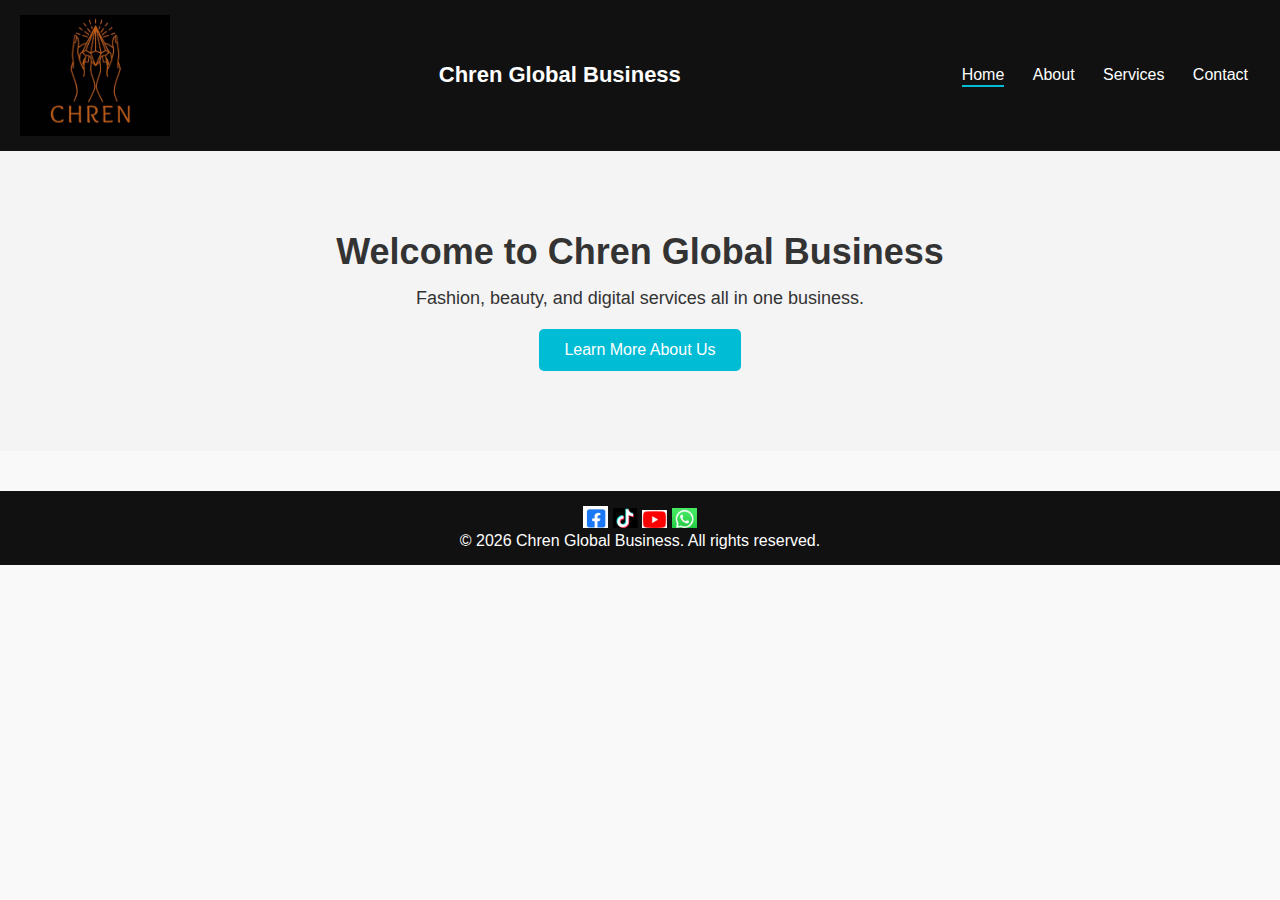
<file: FALLAH/index.html>
<!DOCTYPE html>
<html lang="en">
<head>
  <meta charset="UTF-8">
  <meta name="viewport" content="width=device-width, initial-scale=1.0">
  <title>Chren Global Business | Home</title>
  <link rel="stylesheet" href="style.css">
</head>
<body>
<header>
  <img src="Images/Chrine.jpeg"width="150px"heigth="100px">
  <div class="logo">Chren Global Business</div>
  <nav id="nav">
    <a href="index.html" class="active">Home</a>
    <a href="about.html">About</a>
    <a href="services.html">Services</a>
    <a href="contact.html">Contact</a>
  </nav>
  <div class="menu-toggle" onclick="toggleMenu()">☰</div>
</header>

<section class="hero">
  <h1>Welcome to Chren Global Business</h1>
  <p>
    Fashion, beauty, and digital services all in one business.
  </p>
  <a href="about.html" class="btn">Learn More About Us</a>
</section>

<footer>
    <div class="social-icons">
        <a href="https://facebook.com/yourhandle"target="_blank"><img src="Images/fb.jpeg"width="25px"heigth="25px"></a>
         <a href="https://Tiktok.com/yourhandle"target="_blank"><img src="Images/jf.jpeg"width="25px"heigth="25px"></a>
          <a href="https://Youtube.com/yourhandle"target="_blank"><img src="Images/yt.jpeg"width="25px"heigth="25px"></a>
           <a href="https://WhatsApp.com/yourhandle"target="_blank"><img src="Images/wt.jpeg"width="25px"heigth="25px"></a>
    </div>
  <p>© 2026 Chren Global Business. All rights reserved.</p>
</footer>

<script src="script.js"></script>
</body>
</html>
</file>
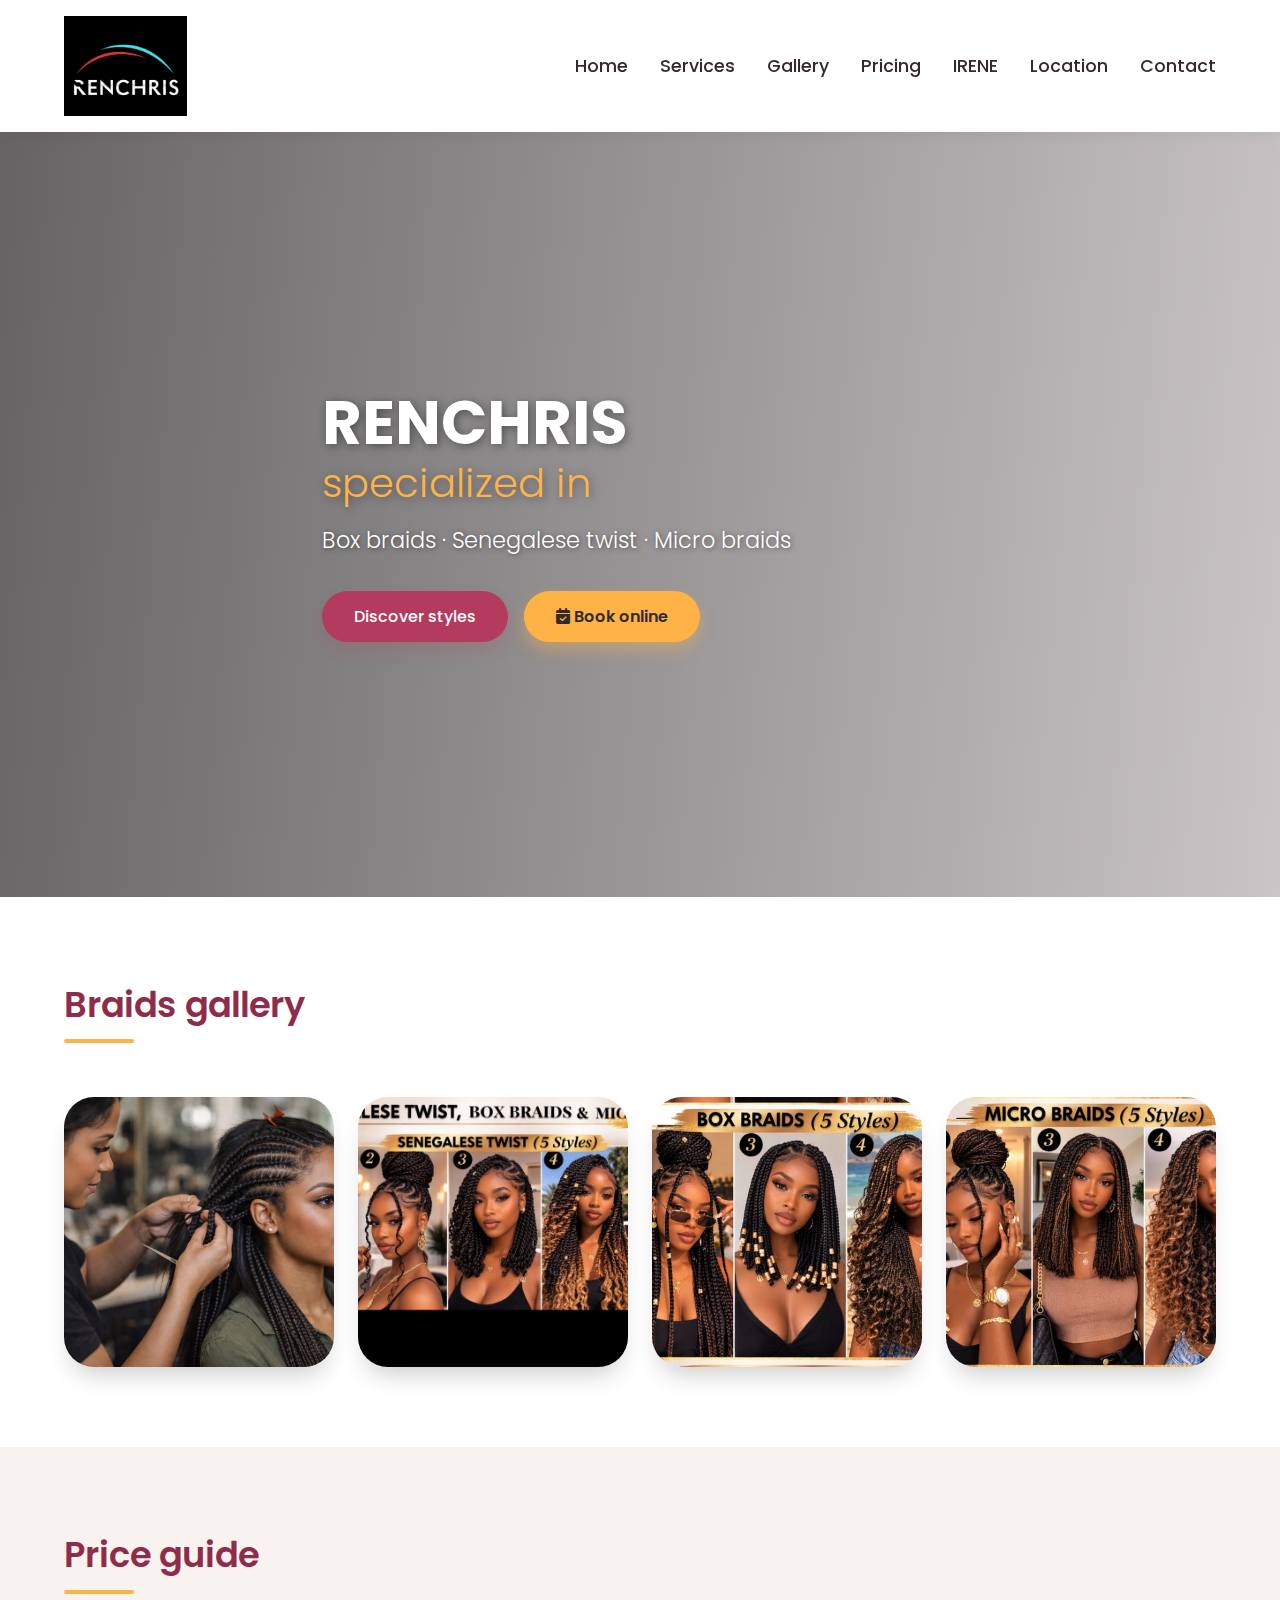
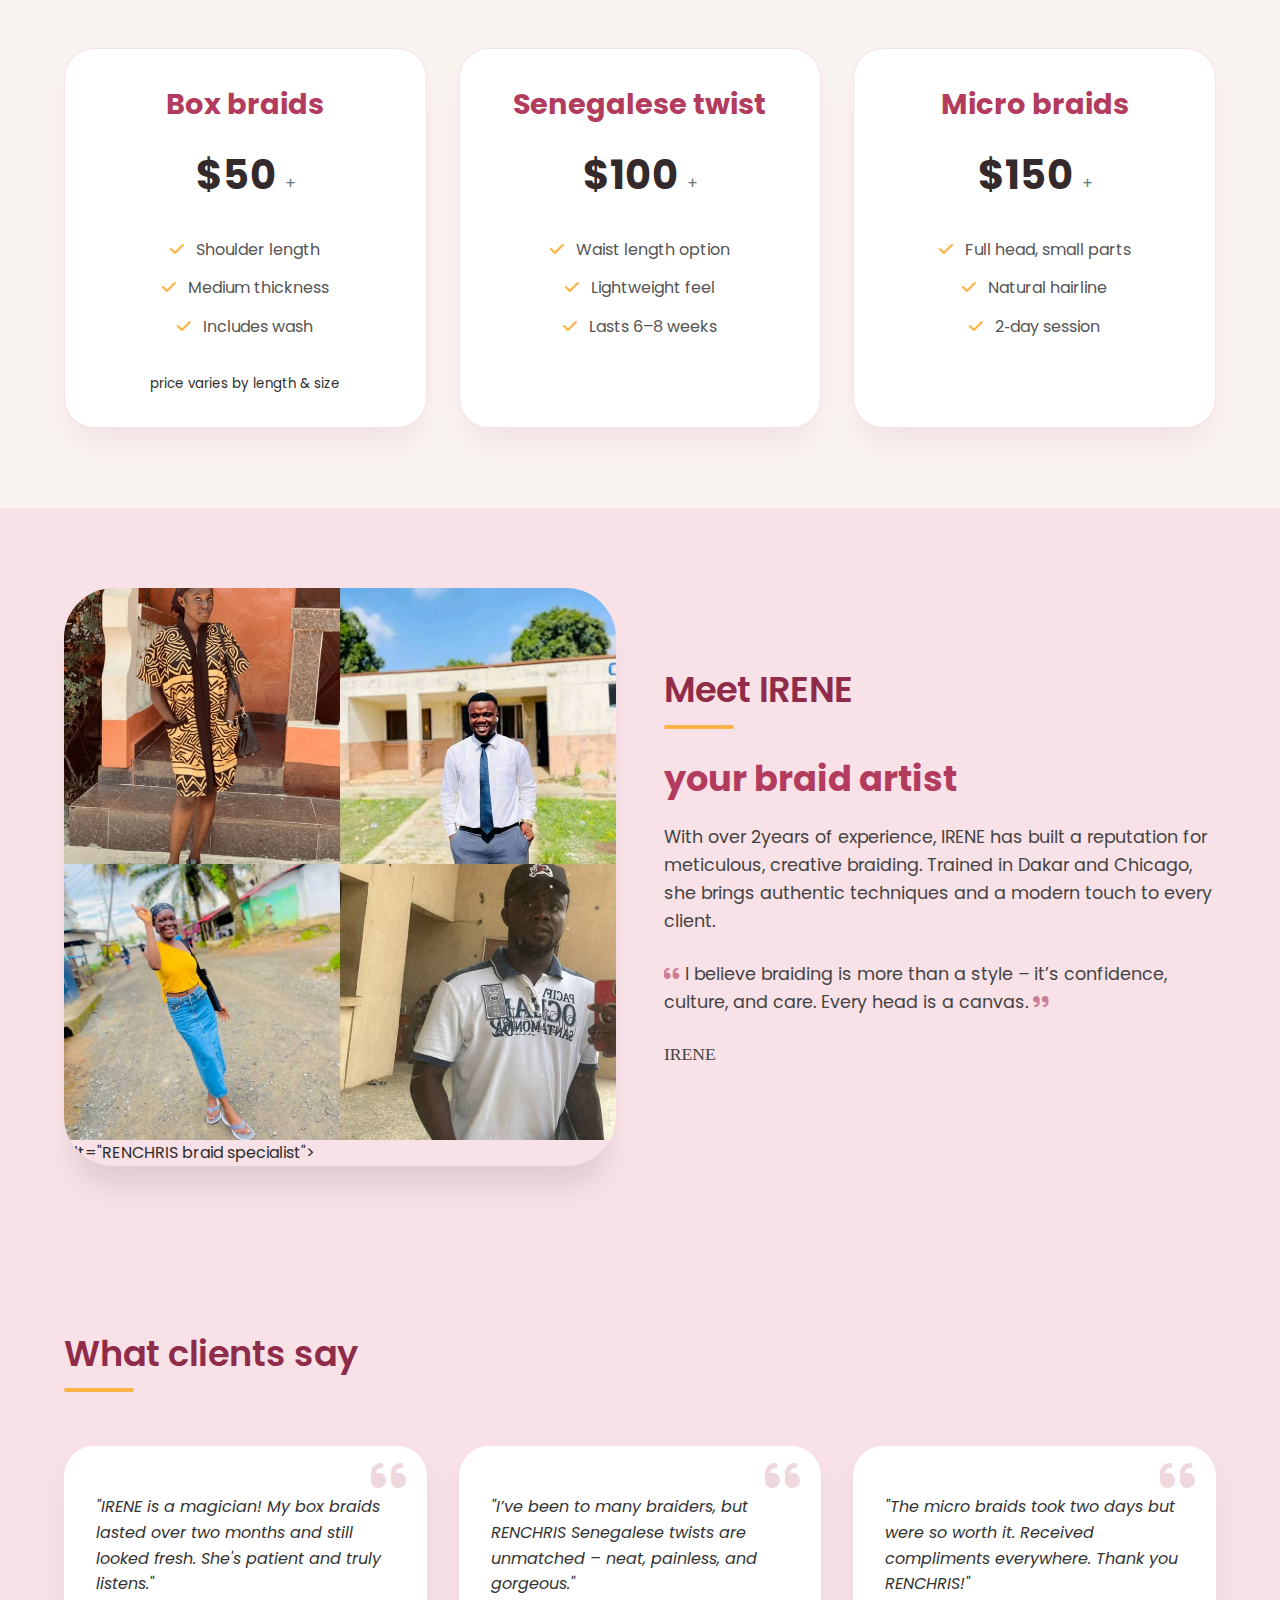
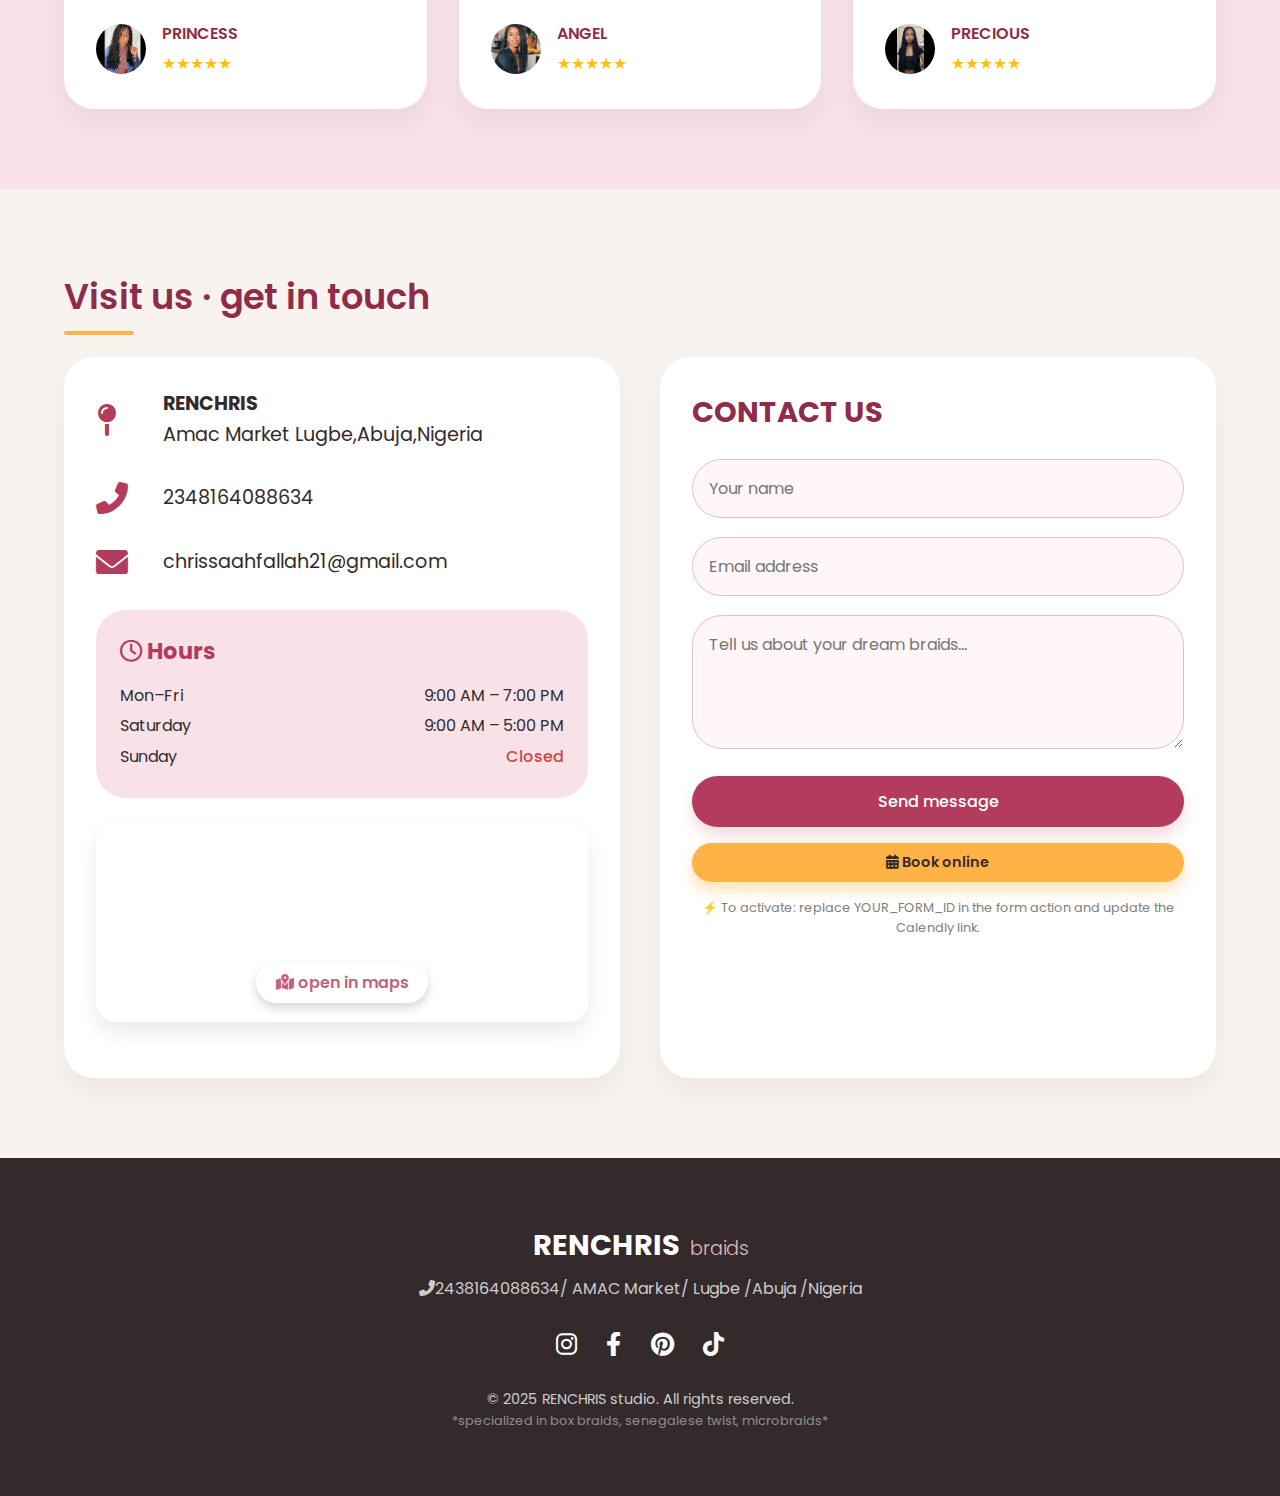
<file: FALLAH/Chris/index.html>
<!DOCTYPE html>
<html lang="en">
<head>
  <meta charset="UTF-8">
  <meta name="viewport" content="width=device-width, initial-scale=1.0">
  <title>RENCHRIS</title>
  <!-- Font Awesome 6 (free) -->
  <link rel="stylesheet" href="https://cdnjs.cloudflare.com/ajax/libs/font-awesome/6.0.0-beta3/css/all.min.css">
  <!-- Google Fonts: Poppins -->
  <link rel="preconnect" href="https://fonts.googleapis.com">
  <link rel="preconnect" href="https://fonts.gstatic.com" crossorigin>
  <link href="https://fonts.googleapis.com/css2?family=Poppins:wght@300;400;500;600;700&display=swap" rel="stylesheet">
  <style>
    * {
      margin: 0;
      padding: 0;
      box-sizing: border-box;
      font-family: 'Poppins', sans-serif;
    }

    body {
      background-color: #fcf7f8;
      color: #2d2d2d;
      line-height: 1.6;
    }

    :root {
      --primary: #b23b5e;
      --primary-dark: #8f2c4a;
      --secondary: #f8e1e7;
      --accent: #ffb347;
      --gray: #6c757d;
      --light: #f9f3f0;
      --dark: #342a2c;
    }

    .container {
      width: 90%;
      max-width: 1200px;
      margin: 0 auto;
      padding: 2rem 0;
    }

    section {
      padding: 3rem 0;
    }

    h2 {
      font-size: 2.2rem;
      font-weight: 600;
      margin-bottom: 2rem;
      color: var(--primary-dark);
      position: relative;
      display: inline-block;
    }
    h2:after {
      content: '';
      position: absolute;
      bottom: -10px;
      left: 0;
      width: 70px;
      height: 4px;
      background: var(--accent);
      border-radius: 2px;
    }

    .btn {
      display: inline-block;
      background: var(--primary);
      color: white;
      padding: 0.8rem 2rem;
      border-radius: 50px;
      text-decoration: none;
      font-weight: 500;
      transition: all 0.3s ease;
      border: none;
      cursor: pointer;
      font-size: 1rem;
      box-shadow: 0 8px 15px rgba(178, 59, 94, 0.2);
    }
    .btn:hover {
      background: var(--primary-dark);
      transform: translateY(-3px);
      box-shadow: 0 12px 20px rgba(178, 59, 94, 0.3);
    }
    .btn-accent {
      background: var(--accent);
      color: var(--dark);
      font-weight: 600;
      box-shadow: 0 8px 15px rgba(255, 180, 71, 0.4);
    }
    .btn-accent:hover {
      background: #f5a73b;
      color: #000;
    }

    /* header & navigation (unchanged) */
    header {
      background-color: white;
      box-shadow: 0 4px 12px rgba(0,0,0,0.05);
      position: sticky;
      top: 0;
      z-index: 100;
    }
    .navbar {
      display: flex;
      justify-content: space-between;
      align-items: center;
      padding: 1rem 0;
    }
    .logo {
      font-size: 1.8rem;
      font-weight: 700;
      color: var(--primary);
    }
    .logo span {
      font-weight: 300;
      color: var(--dark);
      font-size: 1.2rem;
      margin-left: 5px;
    }
    .nav-menu {
      display: flex;
      list-style: none;
      gap: 2rem;
      align-items: center;
    }
    .nav-menu a {
      text-decoration: none;
      color: var(--dark);
      font-weight: 500;
      transition: 0.3s;
      font-size: 1.1rem;
    }
    .nav-menu a:hover {
      color: var(--primary);
    }
    .hamburger {
      display: none;
      font-size: 1.8rem;
      cursor: pointer;
      color: var(--primary);
    }

    /* hero */
    .hero {
      background: linear-gradient(95deg, rgba(0,0,0,0.6) 0%, rgba(0,0,0,0.2) 100%), 
                  url('https://images.unsplash.com/photo-1582755333445-9d2f7b3f2a0c?ixlib=rb-1.2.1&auto=format&fit=crop&w=1350&q=80') center/cover no-repeat;
      min-height: 85vh;
      display: flex;
      align-items: center;
      color: white;
      text-align: left;
    }
    .hero-content {
      max-width: 700px;
      padding: 2rem;
    }
    .hero-content h1 {
      font-size: 3.8rem;
      font-weight: 700;
      line-height: 1.2;
      margin-bottom: 1rem;
      text-shadow: 2px 2px 10px rgba(0,0,0,0.4);
    }
    .hero-content h1 span {
      color: var(--accent);
      font-weight: 300;
      display: block;
      font-size: 2.5rem;
    }
    .hero-content p {
      font-size: 1.4rem;
      margin-bottom: 2rem;
      text-shadow: 1px 1px 5px rgba(0,0,0,0.5);
      font-weight: 300;
    }
    .hero-buttons {
      display: flex;
      gap: 1rem;
      flex-wrap: wrap;
    }

    /* services cards */
    .services-grid {
      display: grid;
      grid-template-columns: repeat(auto-fit, minmax(280px, 1fr));
      gap: 2rem;
      margin-top: 2rem;
    }
    .service-card {
      background: white;
      border-radius: 30px;
      padding: 2.5rem 1.8rem;
      text-align: center;
      box-shadow: 0 20px 30px -10px rgba(178, 59, 94, 0.1);
      transition: 0.3s;
      border: 1px solid rgba(178, 59, 94, 0.1);
    }
    .service-card:hover {
      transform: translateY(-10px);
      box-shadow: 0 30px 40px -10px var(--primary);
    }
    .service-card i {
      font-size: 3.5rem;
      color: var(--primary);
      margin-bottom: 1.2rem;
    }
    .service-card h3 {
      font-size: 1.8rem;
      margin-bottom: 1rem;
    }
    .service-card p {
      color: var(--gray);
    }

    /* about Sophie */
    .about-grid {
      display: grid;
      grid-template-columns: 1fr 1fr;
      gap: 3rem;
      align-items: center;
    }
    .about-img {
      background: var(--secondary);
      border-radius: 50px;
      overflow: hidden;
      box-shadow: 0 30px 30px -10px rgba(0,0,0,0.1);
    }
    .about-img img {
      width: 100%;
      height: 100%;
      object-fit: cover;
      display: block;
    }
    .about-content h3 {
      font-size: 2.2rem;
      color: var(--primary);
      margin-bottom: 1rem;
    }
    .about-content h4 {
      font-size: 1.5rem;
      font-weight: 400;
      color: var(--primary-dark);
      margin-bottom: 1.5rem;
    }
    .about-content p {
      margin-bottom: 1.5rem;
      color: #444;
      font-size: 1.1rem;
    }
    .signature {
      font-family: 'Brush Script MT', cursive;
      font-size: 2rem;
      color: var(--primary);
    }

    /* Gallery */
    .gallery-grid {
      display: grid;
      grid-template-columns: repeat(auto-fit, minmax(250px, 1fr));
      gap: 1.5rem;
      margin-top: 2rem;
    }
    .gallery-item {
      border-radius: 30px;
      overflow: hidden;
      box-shadow: 0 15px 25px -8px rgba(0,0,0,0.2);
      transition: 0.3s;
      aspect-ratio: 1 / 1;
    }
    .gallery-item img {
      width: 100%;
      height: 100%;
      object-fit: cover;
      transition: 0.5s;
      display: block;
    }
    .gallery-item:hover img {
      transform: scale(1.05);
    }

    /* Pricing */
    .pricing-grid {
      display: grid;
      grid-template-columns: repeat(auto-fit, minmax(240px, 1fr));
      gap: 2rem;
      margin-top: 2rem;
    }
    .pricing-card {
      background: white;
      border-radius: 30px;
      padding: 2rem;
      text-align: center;
      box-shadow: 0 20px 30px -10px rgba(178, 59, 94, 0.1);
      border: 1px solid rgba(178, 59, 94, 0.15);
    }
    .pricing-card h3 {
      font-size: 1.8rem;
      color: var(--primary);
      margin-bottom: 1rem;
    }
    .price {
      font-size: 2.5rem;
      font-weight: 700;
      color: var(--dark);
      margin: 1rem 0;
    }
    .price small {
      font-size: 1rem;
      font-weight: 400;
      color: var(--gray);
    }
    .pricing-card ul {
      list-style: none;
      padding: 0;
      margin: 1.5rem 0;
    }
    .pricing-card li {
      padding: 0.4rem 0;
      color: #555;
    }
    .pricing-card li i {
      color: var(--accent);
      margin-right: 8px;
    }

    /* Testimonials */
    .testimonials {
      background: var(--secondary);
    }
    .testimonial-grid {
      display: grid;
      grid-template-columns: repeat(auto-fit, minmax(280px, 1fr));
      gap: 2rem;
      margin-top: 2rem;
    }
    .testimonial-card {
      background: white;
      border-radius: 30px;
      padding: 2rem;
      box-shadow: 0 15px 30px rgba(0,0,0,0.05);
      position: relative;
    }
    .testimonial-card i.fa-quote-left {
      color: var(--primary);
      opacity: 0.2;
      font-size: 2.5rem;
      position: absolute;
      top: 10px;
      right: 20px;
    }
    .testimonial-card p {
      font-style: italic;
      margin: 1rem 0 1.5rem;
      color: #333;
    }
    .client {
      display: flex;
      align-items: center;
      gap: 1rem;
    }
    .client img {
      width: 50px;
      height: 50px;
      border-radius: 50%;
      object-fit: cover;
    }
    .client h4 {
      font-weight: 600;
      color: var(--primary-dark);
    }
    .stars {
      color: #ffc107;
      margin-top: 0.3rem;
    }

    /* Hours & contact */
    .hours-badge {
      background: var(--secondary);
      border-radius: 30px;
      padding: 1.5rem;
      margin-top: 1.5rem;
    }
    .hours-badge h4 {
      font-size: 1.4rem;
      color: var(--primary);
      margin-bottom: 0.8rem;
    }
    .hours-badge p {
      margin: 0.3rem 0;
      display: flex;
      justify-content: space-between;
    }
    .hours-badge .closed {
      color: #d14545;
      font-weight: 500;
    }

    /* contact section */
    .contact-section {
      background: var(--light);
    }
    .contact-grid {
      display: grid;
      grid-template-columns: 1fr 1fr;
      gap: 2.5rem;
    }
    .info-card {
      background: white;
      padding: 2rem;
      border-radius: 30px;
      box-shadow: 0 15px 30px rgba(0,0,0,0.05);
      height: fit-content;
    }
    .info-item {
      display: flex;
      align-items: center;
      gap: 1.2rem;
      margin-bottom: 2rem;
    }
    .info-item i {
      font-size: 2rem;
      width: 3rem;
      color: var(--primary);
    }
    .info-item p, .info-item a {
      font-size: 1.2rem;
      color: var(--dark);
      text-decoration: none;
    }
    .info-item a:hover {
      color: var(--primary);
      text-decoration: underline;
    }
    .map-placeholder {
      background: #ddd;
      border-radius: 20px;
      height: 200px;
      margin: 1.5rem 0;
      background: url('https://images.unsplash.com/photo-1569336415962-a4bd9f69cdc5?ixlib=rb-1.2.1&auto=format&fit=crop&w=1331&q=80') center/cover no-repeat;
      opacity: 0.8;
      border: 3px solid white;
      box-shadow: 0 10px 20px rgba(0,0,0,0.1);
      display: flex;
      align-items: flex-end;
      justify-content: center;
    }
    .map-placeholder a {
      background: white;
      padding: 0.5rem 1.2rem;
      border-radius: 40px;
      margin-bottom: 1rem;
      text-decoration: none;
      color: var(--primary);
      font-weight: 600;
      box-shadow: 0 5px 10px rgba(0,0,0,0.2);
    }
    .contact-form {
      background: white;
      padding: 2rem;
      border-radius: 30px;
      box-shadow: 0 15px 30px rgba(0,0,0,0.05);
    }
    .contact-form h3 {
      font-size: 1.8rem;
      color: var(--primary-dark);
      margin-bottom: 1.5rem;
    }
    .form-group {
      margin-bottom: 1.2rem;
    }
    input, textarea {
      width: 100%;
      padding: 1rem;
      border: 1px solid #e0c0c7;
      border-radius: 60px;
      font-size: 1rem;
      outline: none;
      transition: 0.3s;
      background: #fef6f8;
    }
    textarea {
      border-radius: 30px;
      resize: vertical;
    }
    input:focus, textarea:focus {
      border-color: var(--primary);
      box-shadow: 0 0 0 3px rgba(178, 59, 94, 0.2);
    }
    .contact-form .btn {
      width: 100%;
      border-radius: 60px;
    }

    /* footer */
    footer {
      background: var(--dark);
      color: #ccc;
      text-align: center;
      padding: 2rem 0;
    }
    footer .social {
      margin: 1.5rem 0;
    }
    footer .social a {
      color: white;
      margin: 0 0.8rem;
      font-size: 1.5rem;
      transition: 0.3s;
    }
    footer .social a:hover {
      color: var(--accent);
    }

    /* responsive */
    @media screen and (max-width: 900px) {
      .about-grid, .contact-grid {
        grid-template-columns: 1fr;
        gap: 2rem;
      }
      .about-img {
        max-width: 500px;
        margin: 0 auto;
      }
    }
    @media screen and (max-width: 768px) {
      .hamburger {
        display: block;
      } 
      .nav-menu {
        position: fixed;
        left: -100%;
        top: 80px;
        flex-direction: column;
        background: white;
        width: 100%;
        text-align: center;
        padding: 2rem 0;
        box-shadow: 0 10px 20px rgba(0,0,0,0.1);
        transition: 0.3s;
        gap: 1.5rem;
      }
      .nav-menu.active {
        left: 0;
      }
      .hero-content h1 {
        font-size: 2.8rem;
      }
      .hero-content h1 span {
        font-size: 1.8rem;
      }
      .hero-content p {
        font-size: 1.2rem;
      }
    }
    @media screen and (max-width: 480px) {
      h2 {
        font-size: 2rem;
      }
      .hero-content h1 {
        font-size: 2.2rem;
      }
    }
  </style>
</head>
<body>
  <header>
    <div class="container navbar">
      <img src="image/WhatsApp Image 2026-02-19 at 11.17.49 AM.jpeg"with="150px"height="100px">
      <div class="hamburger" id="hamburger"><i class="fas fa-bars"></i></div>
      <ul class="nav-menu" id="navMenu">
        <li><a href="#home">Home</a></li>
        <li><a href="#services">Services</a></li>
        <li><a href="#gallery">Gallery</a></li>
        <li><a href="#pricing">Pricing</a></li>
        <li><a href="#about">IRENE</a></li>
        <li><a href="#location">Location</a></li>
        <li><a href="#contact">Contact</a></li>
      </ul>
    </div>
  </header>

  <main>
    <!-- Hero -->
    <section id="home" class="hero">
      <div class="container hero-content">
        <h1>RENCHRIS <span>specialized in</span></h1>
        <p>Box braids · Senegalese twist · Micro braids</p>
        <div class="hero-buttons">
          <a href="#services" class="btn">Discover styles</a>
          <!-- Calendly link - replace with your own -->
          <a href="https://calendly.com/chrissaahfallah21/30min" target="_blank" class="btn btn-accent"><i class="fas fa-calendar-check"></i> Book online</a>
        </div>
      </div>
    </section>

    <!-- Services -- >
    <section id="services">
      <div class="container">
        <h2>Our signature braids</h2>
        <div class="services-grid">
          <div class="service-card">
            <i class="fas fa-arrow-right"></i>
            <h3>Box braids</h3>
            <p>Classic, versatile, and long‑lasting. Thick or thin — your style.</p>
          </div>
          <div class="service-card">
            <i class="fas fa-arrow-right"></i>
            <h3>Senegalese twist</h3>
            <p>Elegant rope‑like twists, lightweight and protective.</p>
          </div>
          <div class="service-card">
            <i class="fas fa-arrow-right"></i>
            <h3>Micro braids</h3>
            <p>Ultra‑fine braids for a natural flow and maximum styling.</p>
          </div>
        </div>
      </div>
    </section>

    <!-- Gallery -->
    <section id="gallery" style="background: white;">
      <div class="container">
        <h2>Braids gallery</h2>
        <div class="gallery-grid">
          <div class="gallery-item"><img src="image/dd.jpeg" alt="box braids style"></div>
          <div class="gallery-item"><img src="image/sen.jpeg" alt="Senegalese twist"></div>
          <div class="gallery-item"><img src="image/box.jpeg" alt="micro braids"></div>
          <div class="gallery-item"><img src="image/cc.jpeg" alt="braided bun"></div>
        </div>
      </div>
    </section>

    <!-- Pricing -->
    <section id="pricing" style="background: var(--light);">
      <div class="container">
        <h2>Price guide</h2>
        <div class="pricing-grid">
          <div class="pricing-card">
            <h3>Box braids</h3>
            <div class="price">$50 <small>+</small></div>
            <ul>
              <li><i class="fas fa-check"></i> Shoulder length</li>
              <li><i class="fas fa-check"></i> Medium thickness</li>
              <li><i class="fas fa-check"></i> Includes wash</li>
            </ul>
            <p><small>price varies by length & size</small></p>
          </div>
          <div class="pricing-card">
            <h3>Senegalese twist</h3>
            <div class="price">$100 <small>+</small></div>
            <ul>
              <li><i class="fas fa-check"></i> Waist length option</li>
              <li><i class="fas fa-check"></i> Lightweight feel</li>
              <li><i class="fas fa-check"></i> Lasts 6–8 weeks</li>
            </ul>
          </div>
          <div class="pricing-card">
            <h3>Micro braids</h3>
            <div class="price">$150 <small>+</small></div>
            <ul>
              <li><i class="fas fa-check"></i> Full head, small parts</li>
              <li><i class="fas fa-check"></i> Natural hairline</li>
              <li><i class="fas fa-check"></i> 2‑day session</li>
            </ul>
          </div>
        </div>
      </div>
    </section>

    <!-- About RENCHRIS -->
    <section id="about" style="background: var(--secondary);">
      <div class="container about-grid">
        <div class="about-img">
          <img src="image/WhatsApp Image 2026-02-19 at 12.10.23 PM.jpeg"> alt="RENCHRIS braid specialist">
        </div>
        <div class="about-content">
          <h2>Meet IRENE</h2>
          <h3>your braid artist</h3>
          <p>With over 2years of experience, IRENE has built a reputation for meticulous, creative braiding. Trained in Dakar and Chicago, she brings authentic techniques and a modern touch to every client.</p>
          <p><i class="fas fa-quote-left" style="color: var(--primary); opacity: 0.6;"></i> I believe braiding is more than a style – it’s confidence, culture, and care. Every head is a canvas. <i class="fas fa-quote-right" style="color: var(--primary); opacity: 0.6;"></i></p>
          <p class="signature">IRENE</p>
        </div>
      </div>
    </section>

    <!-- Testimonials -->
    <section class="testimonials">
      <div class="container">
        <h2>What clients say</h2>
        <div class="testimonial-grid">
          <div class="testimonial-card">
            <i class="fas fa-quote-left"></i>
            <p>"IRENE is a magician! My box braids lasted over two months and still looked fresh. She's patient and truly listens."</p>
            <div class="client">
              <img src="image/tm.jpeg" alt="client">
              <div>
                <h4>PRINCESS</h4>
                <div class="stars">★★★★★</div>
              </div>
            </div>
          </div>
          <div class="testimonial-card">
            <i class="fas fa-quote-left"></i>
            <p>"I’ve been to many braiders, but RENCHRIS Senegalese twists are unmatched – neat, painless, and gorgeous."</p>
            <div class="client">
              <img src="image/tm1.jpeg" alt="client">
              <div>
                <h4>ANGEL</h4>
                <div class="stars">★★★★★</div>
              </div>
            </div>
          </div>
          <div class="testimonial-card">
            <i class="fas fa-quote-left"></i>
            <p>"The micro braids took two days but were so worth it. Received compliments everywhere. Thank you RENCHRIS!"</p>
            <div class="client">
              <img src="image/tm2.jpeg" alt="client">
              <div>
                <h4>PRECIOUS</h4>
                <div class="stars">★★★★★</div>
              </div>
            </div>
          </div>
        </div>
      </div>
    </section>

    <!-- Location & contact + HOURS + FORMSPREE & CALENDLY INTEGRATED -->
    <section id="location" class="contact-section">
      <div class="container">
        <h2>Visit us · get in touch</h2>
        <div class="contact-grid">
          <!-- left column: address, phone, hours, map -->
          <div class="info-card">
            <div class="info-item">
              <i class="fas fa-map-pin"></i>
              <p><strong>RENCHRIS</strong><br> Amac Market Lugbe,Abuja,Nigeria</p>
            </div>
            <div class="info-item">
              <i class="fas fa-phone-alt"></i>
              <a href="tel:2348164088634">2348164088634</a>
            </div>
            <div class="info-item">
              <i class="fas fa-envelope"></i>
              <a href="mailto:chrissaahfallah21@gmail.com">chrissaahfallah21@gmail.com</a>
            </div>
            <!-- HOURS OF OPERATION -->
            <div class="hours-badge">
              <h4><i class="far fa-clock"></i> Hours</h4>
              <p><span>Mon–Fri</span> <span>9:00 AM – 7:00 PM</span></p>
              <p><span>Saturday</span> <span>9:00 AM – 5:00 PM</span></p>
              <p><span>Sunday</span> <span class="closed">Closed</span></p>
            </div>
            <div class="map-placeholder">
              <a href="https://maps.google.com/?q=AMAC+Market+Lugbe+Abuja+Nigeria" target="_blank"><i class="fas fa-map-marked-alt"></i> open in maps</a>
            </div>
          </div>

          <!-- right column: contact form with Formspree (real email) + Calendly button -->
          <div class="contact-form" id="contact">
            <h3>CONTACT US</h3>
            <!-- FORMSPREE INTEGRATION: replace YOUR_FORM_ID below with your actual Formspree form ID -->
            <form action="https://formspree.io/f/xpqjlweq" method="POST">
              <div class="form-group">
                <input type="text" name="name" placeholder="Your name" required>
              </div>
              <div class="form-group">
                <input type="email" name="email" placeholder="Email address" required>
              </div>
              <div class="form-group">
                <textarea name="message" rows="4" placeholder="Tell us about your dream braids..." required></textarea>
              </div>
              <button type="submit" class="btn">Send message</button>
            </form>
            <p style="margin-top: 1rem; text-align: center;">
              <!-- Calendly link - replace with your own -->
              <a href="https://calendly.com/chrissaahfallah21/30min" target="_blank" class="btn btn-accent" style="padding: 0.5rem 1.5rem; font-size: 0.9rem;"><i class="fas fa-calendar-alt"></i> Book online</a>
            </p>
            <!-- instructions for replacing placeholders (can be removed later) -->
            <p style="font-size:0.8rem; color:gray; margin-top:1rem; text-align:center;">
              ⚡ To activate: replace <code>YOUR_FORM_ID</code> in the form action and update the Calendly link.
            </p>
          </div>
        </div>
      </div>
    </section>
  </main>

  <footer>
    <div class="container">
      <div class="logo" style="color: white; margin-bottom: 0.5rem;">RENCHRIS <span style="color: #e0b7c2;">braids</span></div>
      <p><i class="fas fa-phone-alt"></i>2438164088634/ AMAC Market/ Lugbe /Abuja /Nigeria</p>
      <div class="social">
        <a href="#"><i class="fab fa-instagram"></i></a>
        <a href="#"><i class="fab fa-facebook-f"></i></a>
        <a href="#"><i class="fab fa-pinterest"></i></a>
        <a href="#"><i class="fab fa-tiktok"></i></a>
      </div>
      <p style="font-size: 0.9rem;">© 2025 RENCHRIS studio. All rights reserved.</p>
      <p style="font-size: 0.8rem; opacity: 0.6;">*specialized in box braids, senegalese twist, microbraids*</p>
    </div>
  </footer>

  <!-- hamburger toggle -->
  <script>
    const hamburger = document.getElementById('hamburger');
    const navMenu = document.getElementById('navMenu');

    hamburger.addEventListener('click', () => {
      navMenu.classList.toggle('active');
    });

    document.querySelectorAll('.nav-menu a').forEach(link => {
      link.addEventListener('click', () => {
        navMenu.classList.remove('active');
      });
    });
  </script>
</body>
</html>
</file>
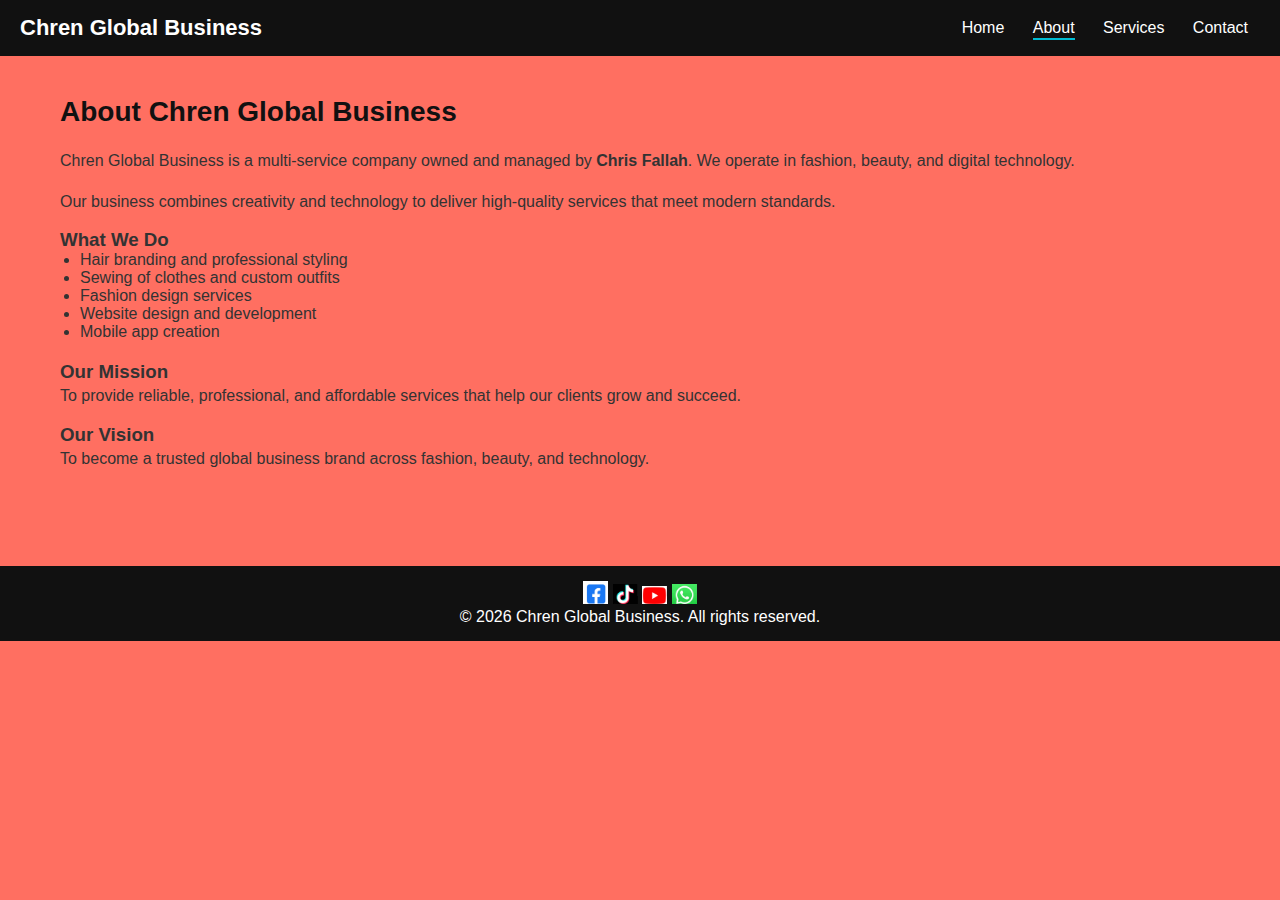
<file: FALLAH/about.html>
<!DOCTYPE html>
<html lang="en">
<head>
  <meta charset="UTF-8">
  <meta name="viewport" content="width=device-width, initial-scale=1.0">
  <title>About | Chren Global Business</title>
  <link rel="stylesheet" href="style.css">
</head>
<body style="background-color: #ff6f61;">

<header>
  <div class="logo">Chren Global Business</div>
  <nav id="nav">
    <a href="index.html">Home</a>
    <a href="about.html" class="active">About</a>
    <a href="services.html">Services</a>
    <a href="contact.html">Contact</a>
  </nav>
  <div class="menu-toggle" onclick="toggleMenu()">☰</div>
</header>

<section class="content">
  <h2>About Chren Global Business</h2>

  <p>
    Chren Global Business is a multi-service company owned and managed
    by <strong>Chris Fallah</strong>. We operate in fashion, beauty,
    and digital technology.
  </p>

  <p>
    Our business combines creativity and technology to deliver
    high-quality services that meet modern standards.
  </p>

  <h3>What We Do</h3>
  <ul>
    <li>Hair branding and professional styling</li>
    <li>Sewing of clothes and custom outfits</li>
    <li>Fashion design services</li>
    <li>Website design and development</li>
    <li>Mobile app creation</li>
  </ul>

  <h3>Our Mission</h3>
  <p>
    To provide reliable, professional, and affordable services
    that help our clients grow and succeed.
  </p>

  <h3>Our Vision</h3>
  <p>
    To become a trusted global business brand across fashion,
    beauty, and technology.
  </p>
</section>

<footer>
     <div class="social-icons">
        <a href="https://facebook.com/yourhandle"target="_blank"><img src="Images/fb.jpeg"width="25px"heigth="25px"></a>
         <a href="https://Tiktok.com/yourhandle"target="_blank"><img src="Images/jf.jpeg"width="25px"heigth="25px"></a>
          <a href="https://Youtube.com/yourhandle"target="_blank"><img src="Images/yt.jpeg"width="25px"heigth="25px"></a>
           <a href="https://WhatsApp.com/yourhandle"target="_blank"><img src="Images/wt.jpeg"width="25px"heigth="25px"></a>
    </div>
  <p>© 2026 Chren Global Business. All rights reserved.</p>
</footer>

<script src="script.js"></script>
</body>
</html>
</file>
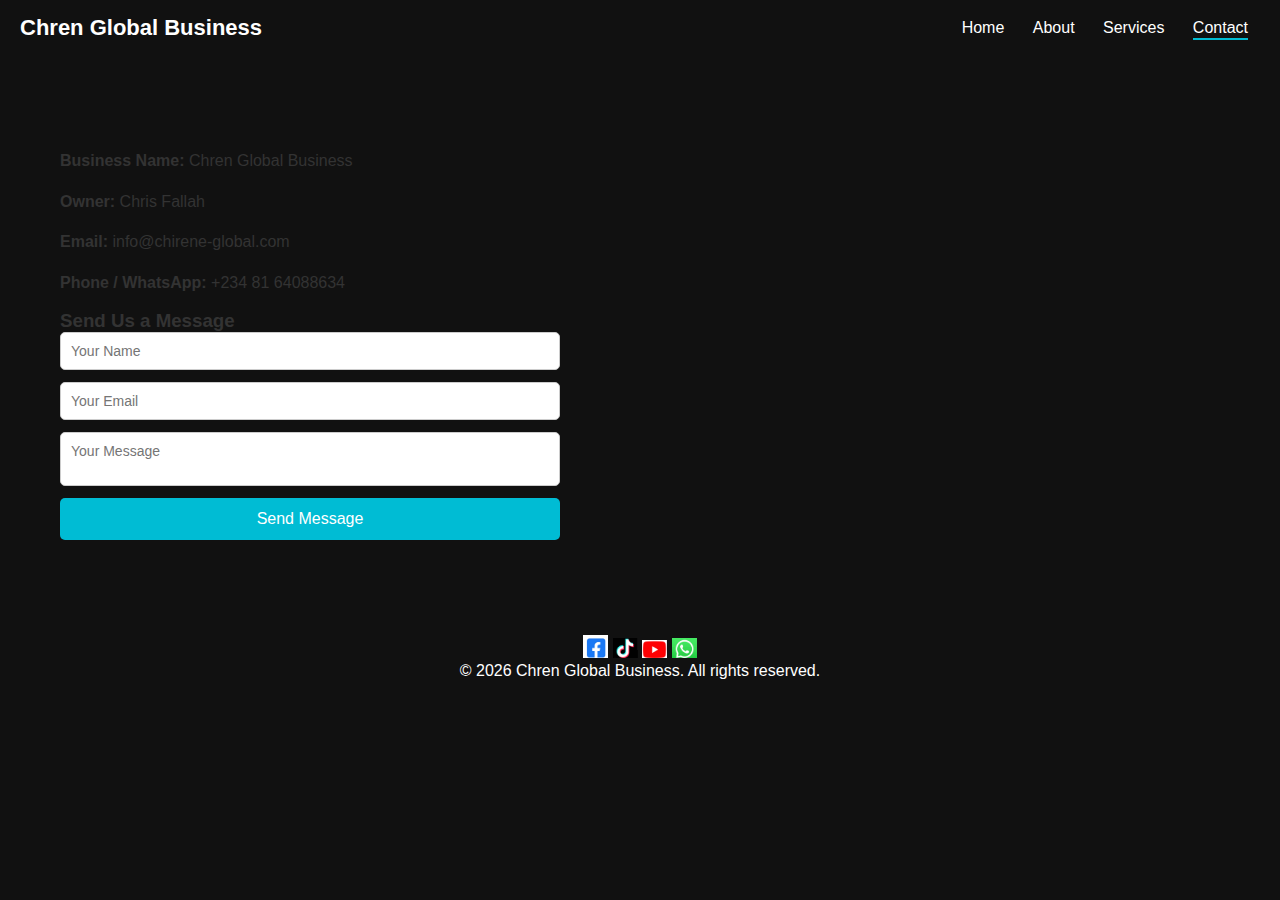
<file: FALLAH/contact.html>
<!DOCTYPE html>
<html lang="en">
<head>
  <meta charset="UTF-8">
  <meta name="viewport" content="width=device-width, initial-scale=1.0">
  <title>Contact | Chren Global Business</title>
  <link rel="stylesheet" href="style.css">
</head>
<body style="background-color: #111111;">

<header>
  <div class="logo">Chren Global Business</div>
  <nav id="nav">
    <a href="index.html">Home</a>
    <a href="about.html">About</a>
    <a href="services.html">Services</a>
    <a href="contact.html" class="active">Contact</a>
  </nav>
  <div class="menu-toggle" onclick="toggleMenu()">☰</div>
</header>

<section class="content">
  <h2>Contact Us</h2>

  <p><strong>Business Name:</strong> Chren Global Business</p>
  <p><strong>Owner:</strong> Chris Fallah</p>
  <p><strong>Email:</strong> info@chirene-global.com</p>
  <p><strong>Phone / WhatsApp:</strong> +234 81 64088634</p>

  <h3>Send Us a Message</h3>

  <form id="contactForm">
    <input type="text" placeholder="Your Name" required>
    <input type="email" placeholder="Your Email" required>
    <textarea placeholder="Your Message" required></textarea>
    <button type="submit">Send Message</button>
  </form>
</section>

<footer>
     <div class="social-icons">
        <a href="https://facebook.com/yourhandle"target="_blank"><img src="Images/fb.jpeg"width="25px"heigth="25px"></a>
         <a href="https://Tiktok.com/yourhandle"target="_blank"><img src="Images/jf.jpeg"width="25px"heigth="25px"></a>
          <a href="https://Youtube.com/yourhandle"target="_blank"><img src="Images/yt.jpeg"width="25px"heigth="25px"></a>
           <a href="https://WhatsApp.com/yourhandle"target="_blank"><img src="Images/wt.jpeg"width="25px"heigth="25px"></a>
    </div>
  <p>© 2026 Chren Global Business. All rights reserved.</p>
</footer>

<script src="script.js"></script>
</body>
</html>
</file>
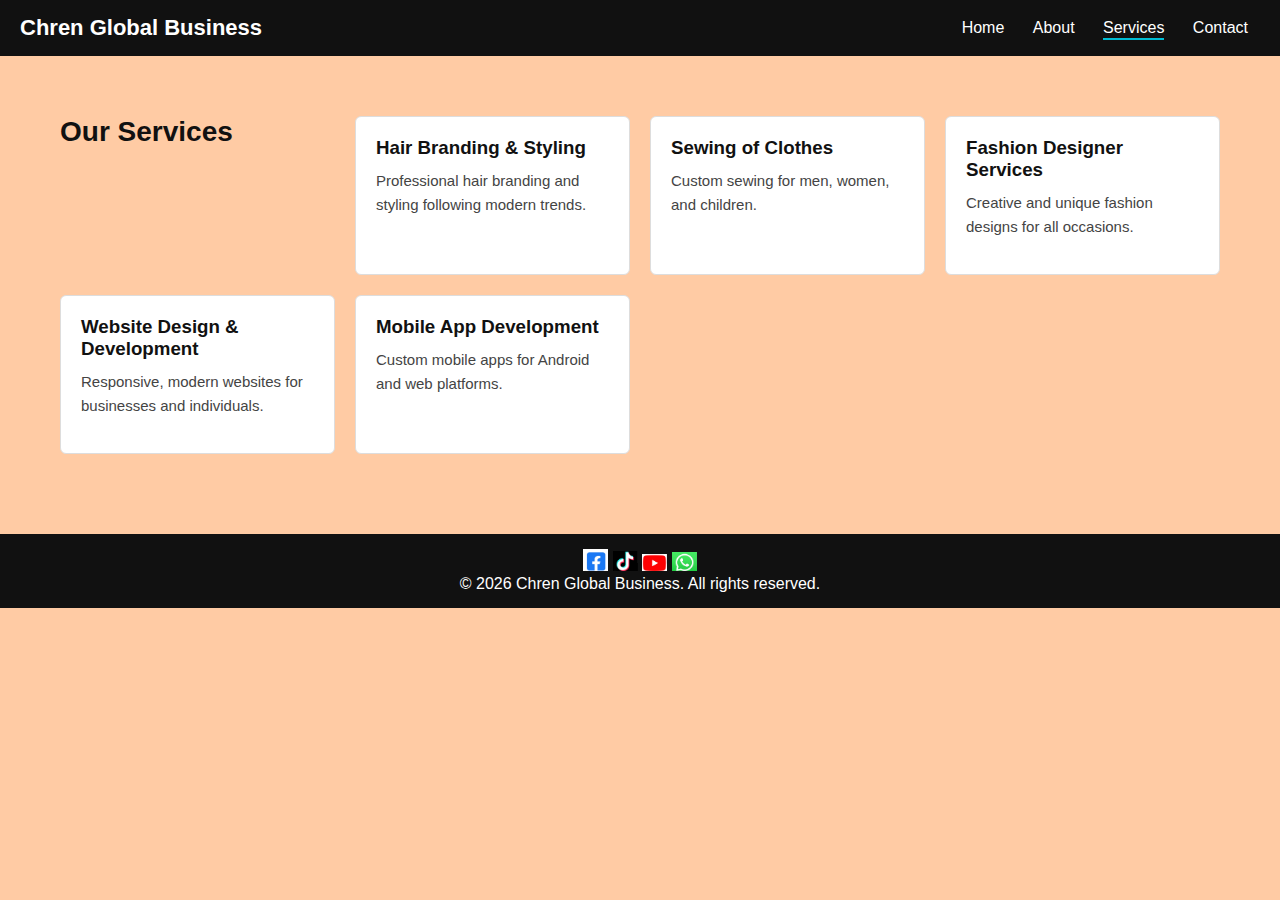
<file: FALLAH/services.html>
<!DOCTYPE html>
<html lang="en">
<head>
  <meta charset="UTF-8">
  <meta name="viewport" content="width=device-width, initial-scale=1.0">
  <title>Services | Chren Global Business</title>
  <link rel="stylesheet" href="style.css">
</head>
<body style="background-color: #ffcba4;">

<header>
  <div class="logo">Chren Global Business</div>
  <nav id="nav">
    <a href="index.html">Home</a>
    <a href="about.html">About</a>
    <a href="services.html" class="active">Services</a>
    <a href="contact.html">Contact</a>
  </nav>
  <div class="menu-toggle" onclick="toggleMenu()">☰</div>
</header>

<section class="content services">
      <h2>Our Services</h2>

  <div class="service-box">
    <h3>Hair Branding & Styling</h3>
    <p>Professional hair branding and styling following modern trends.</p>
  </div>

  <div class="service-box">
    <h3>Sewing of Clothes</h3>
    <p>Custom sewing for men, women, and children.</p>
  </div>

  <div class="service-box">
    <h3>Fashion Designer Services</h3>
    <p>Creative and unique fashion designs for all occasions.</p>
  </div>

  <div class="service-box">
    <h3>Website Design & Development</h3>
    <p>Responsive, modern websites for businesses and individuals.</p>
  </div>

  <div class="service-box">
    <h3>Mobile App Development</h3>
    <p>Custom mobile apps for Android and web platforms.</p>
  </div>
</section>

<footer>
     <div class="social-icons">
        <a href="https://facebook.com/yourhandle"target="_blank"><img src="Images/fb.jpeg"width="25px"heigth="25px"></a>
         <a href="https://Tiktok.com/yourhandle"target="_blank"><img src="Images/jf.jpeg"width="25px"heigth="25px"></a>
          <a href="https://Youtube.com/yourhandle"target="_blank"><img src="Images/yt.jpeg"width="25px"heigth="25px"></a>
           <a href="https://WhatsApp.com/yourhandle"target="_blank"><img src="Images/wt.jpeg"width="25px"heigth="25px"></a>
    </div>
  <p>© 2026 Chren Global Business. All rights reserved.</p>
</footer>

<script src="script.js"></script>
</body>
</html>
</file>
<file: FALLAH/style.css>
/* =====================
   RESET & BASE STYLES
===================== */
* {
  margin: 0;
  padding: 0;
  box-sizing: border-box;
  font-family: Arial, sans-serif;
}

body {
  background: #f9f9f9;
  color: #333;
}

/* =====================
   HEADER & NAVIGATION
===================== */
header {
  background: #111;
  color: #fff;
  padding: 15px 20px;
  display: flex;
  justify-content: space-between;
  align-items: center;
  position: relative;
}

.logo {
  font-size: 22px;
  font-weight: bold;
}

nav a {
  color: white;
  margin: 0 12px;
  text-decoration: none;
  font-weight: 500;
}

nav a.active {
  border-bottom: 2px solid #00bcd4;
  padding-bottom: 2px;
}

.menu-toggle {
  display: none;
  font-size: 28px;
  cursor: pointer;
}

/* =====================
   HERO SECTION
===================== */
.hero {
  padding: 80px 20px;
  text-align: center;
  background: #f4f4f4;
}

.hero h1 {
  font-size: 36px;
  margin-bottom: 15px;
}

.hero p {
  font-size: 18px;
  margin-bottom: 20px;
}

.btn {
  display: inline-block;
  background: #00bcd4;
  color: white;
  text-decoration: none;
  padding: 12px 25px;
  border-radius: 5px;
  transition: 0.3s;
}

.btn:hover {
  background: #0197a9;
}

/* =====================
   CONTENT SECTIONS
===================== */
.content {
  padding: 40px 20px;
  max-width: 1200px;
  margin: auto;
}

.content h2 {
  font-size: 28px;
  margin-bottom: 20px;
  color: #111;
}

.content p {
  font-size: 16px;
  margin-bottom: 15px;
  line-height: 1.6;
}

.content ul {
  margin-left: 20px;
  list-style-type: disc;
  margin-bottom: 20px;
}

/* =====================
   SERVICES GRID
===================== */
.services {
  display: grid;
  grid-template-columns: repeat(auto-fit, minmax(220px, 1fr));
  gap: 20px;
  margin-top: 20px;
}

.service-box {
  background: #fff;
  padding: 20px;
  border: 1px solid #ddd;
  border-radius: 6px;
  transition: 0.3s;
}

.service-box h3 {
  margin-bottom: 10px;
  color: #111;
}

.service-box p {
  color: #444;
  font-size: 15px;
}

.service-box:hover {
  transform: translateY(-5px);
  box-shadow: 0 6px 15px rgba(0,0,0,0.1);
}

/* =====================
   CONTACT FORM
===================== */
form {
  display: flex;
  flex-direction: column;
  gap: 12px;
  max-width: 500px;
}

form input, form textarea {
  padding: 10px;
  border: 1px solid #ccc;
  border-radius: 5px;
  font-size: 14px;
  resize: none;
}

form button {
  background: #00bcd4;
  color: white;
  padding: 12px;
  border: none;
  border-radius: 5px;
  font-size: 16px;
  cursor: pointer;
}

form button:hover {
  background: #0197a9;
}

/* =====================
   FOOTER
===================== */
footer {
  background: #111;
  color: white;
  text-align: center;
  padding: 15px 0;
  margin-top: 40px;
}

/* =====================
   RESPONSIVE MOBILE MENU
===================== */
@media (max-width: 768px) {
  nav {
    display: none;
    flex-direction: column;
    position: absolute;
    top: 60px;
    right: 0;
    background: #111;
    width: 200px;
    z-index: 1000;
  }

  nav a {
    padding: 12px 20px;
    border-top: 1px solid #333;
  }

  .menu-toggle {
    display: block;
  }
}
</file>
